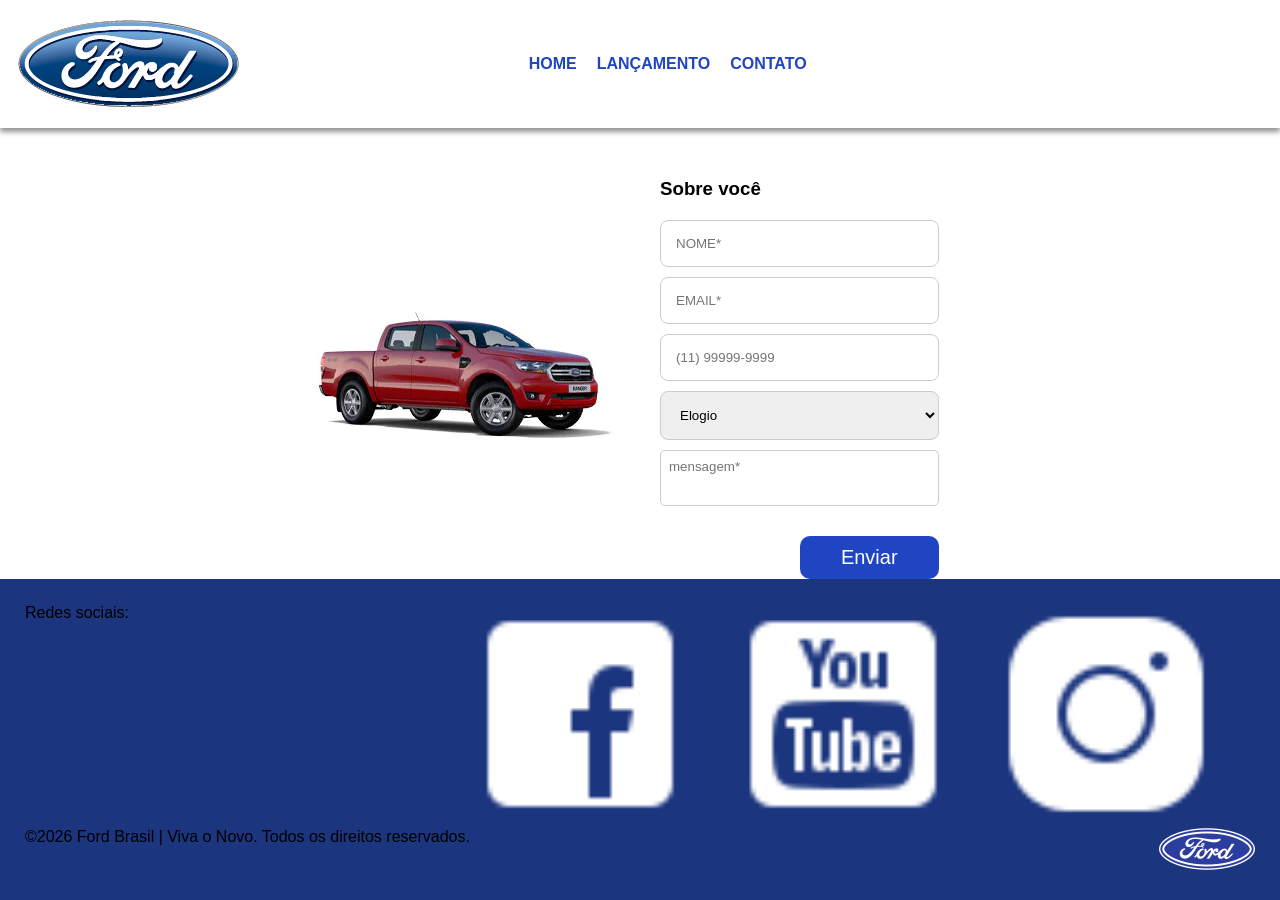
<file: anexo_desafio_htmlcss/contato.html>
<!DOCTYPE html>
<html lang="pt-br">

<head>
    <meta charset="UTF-8">
    <meta name="viewport" content="width=device-width, initial-scale=1.0">
    <link rel="icon" href="img/ford-icone.svg">
    <link rel="stylesheet" href="css/header-grid.css">
    <link rel="stylesheet" href="css/footer-grid.css">
    <link rel="stylesheet" href="css/main_contato.css">
    <title>Ford</title>
</head>

<body class="body">

    <header class="header-container">
        <figure class="logo">
            <img src="img/logo-ford-256.png" alt="Ford">
        </figure>
        <nav class="nav-bar">
            <a href="HOME.html">HOME</a>
            <a href="lancamento.html">LANÇAMENTO</a>
            <a href="contato.html">CONTATO</a>
        </nav>
    </header>


    <main class="main">

        <figure class="item imagem">
            <img src="img/xls 2.2 diesel.jpg" alt="">
        </figure>

        <form action="" class="item forms">

            <section class="formulario">
                <h3>Sobre você</h3>

                <input type="text" id="nome" placeholder="NOME*">

                <input type="email" id="email" placeholder="EMAIL*">

                <input type="tel" id="telefone" placeholder="(11) 99999-9999">

                <select name="seleciona" id="selecao">
                    <option value="vazio" disabled></option>
                    <option value="elogio">Elogio</option>
                    <option value="reclamação">Reclamação</option>
                    <option value="solicitação">Solicitação</option>
                </select>

                <textarea name="mensagem" id="mensagem" placeholder="mensagem*"></textarea>
                <button type="button">Enviar</button>
            </section>
            
        </form>
    </main>

    <footer class="footer-container">

        <section class="redes">
            <p>Redes sociais:</p>
        </section>

        <figure class="imagens-logos">

            <a href="https://www.facebook.com/ford"><img src="img/facebook-50.png" alt="Facebook logo"></a>

            <a href="https://www.youtube.com/user/ford"><img src="img/youtube-squared-50.png" alt="Youtube logo"></a>

            <a href="https://www.instagram.com/fordbrasil/"><img src="img/instagram-logo-50.png"
                    alt="Instagram Logo"></a>

        </figure>

        <article class="direitos">
            <p class="direitos">&copy;2026 Ford Brasil | Viva o Novo. Todos os direitos reservados.</p>
        </article>

        <article class="ford-logo-footer">
            <img src="img/ford-96.png" alt="">
        </article>

    </footer>

</body>

</html>
</file>
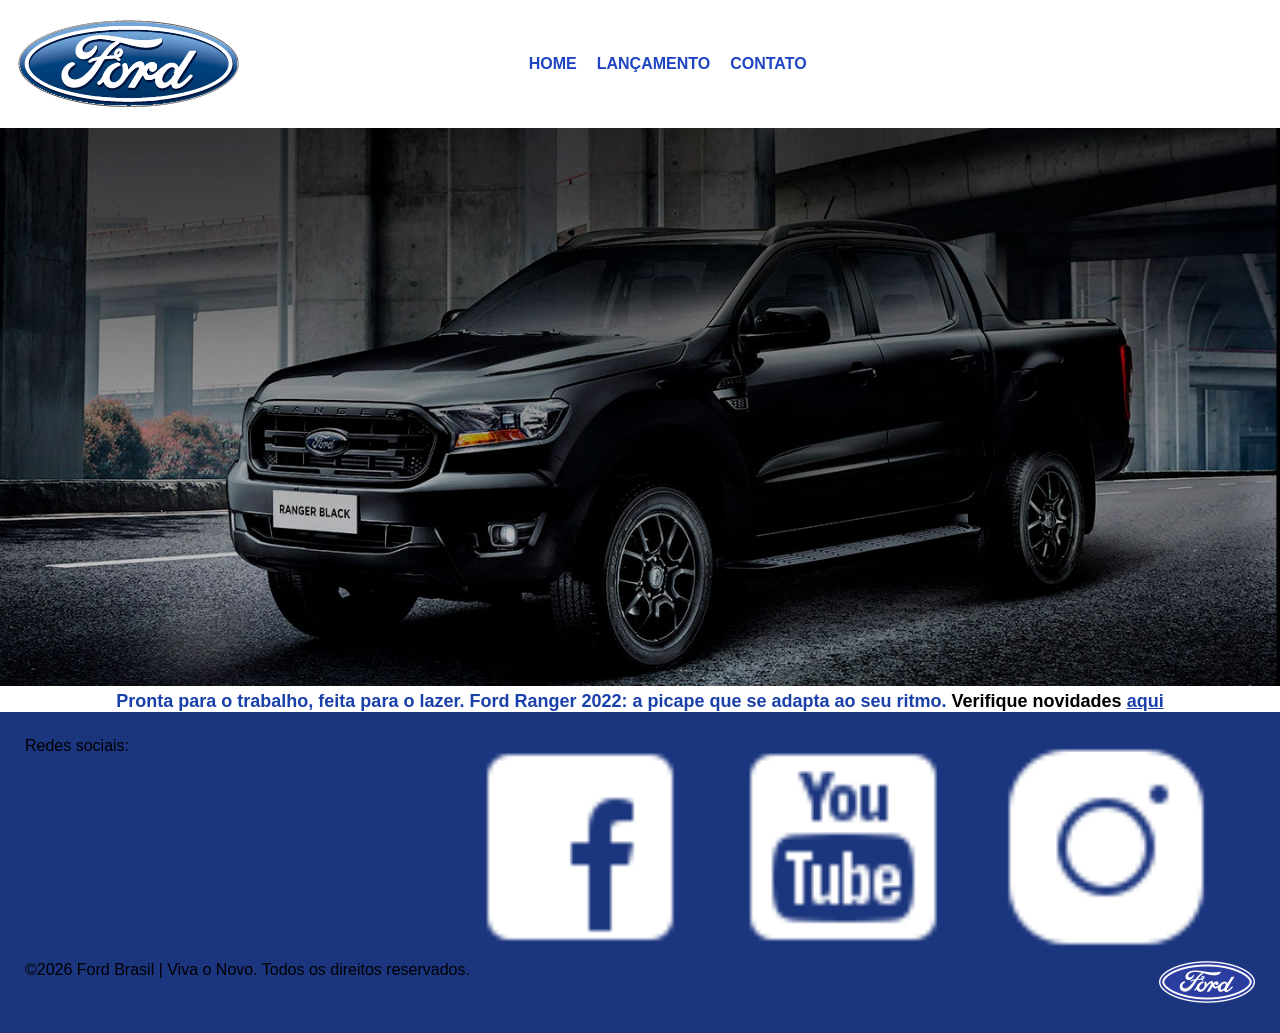
<file: anexo_desafio_htmlcss/HOME.html>
<!DOCTYPE html>
<html lang="en">

<head>
    <meta charset="UTF-8">
    <meta name="viewport" content="width=device-width, initial-scale=1.0">
    <link rel="icon" href="img/ford-icone.svg">
    <link rel="stylesheet" href="./css/header-grid.css">
    <link rel="stylesheet" href="./css/main-grid.css">
    <link rel="stylesheet" href="./css/footer-grid.css">
    <title>FORD</title>
</head>

<body class="body-container">

    <header class="header-container">
        <figure class="logo">
            <img src="img/logo-ford-256.png" alt="Ford">
        </figure>
        <nav class="nav-bar">
            <a href="HOME.html">HOME</a>
            <a href="lancamento.html">LANÇAMENTO</a>
            <a href="contato.html">CONTATO</a>
        </nav>
    </header>

    <main class="main-container">

        <figure class="imagem-carro">
            <a href="lancamento.html"><img class="imagem" src="img/imagem_1.jpg" alt="Novo FORD RANGER"></a>
            <p class="paragrafo"><span>Pronta para o trabalho, feita para o lazer. Ford Ranger 2022: a picape que se
                    adapta ao seu ritmo.</span> Verifique novidades <a href="lancamento.html">aqui</a>
            </p>
        </figure>

    </main>

    <footer class="footer-container">

        <section class="redes">
            <p>Redes sociais:</p>
        </section>

        <figure class="imagens-logos">

            <a href="https://www.facebook.com/ford" target="_blank"><img src="img/facebook-50.png" alt="Facebook logo"></a>

            <a href="https://www.youtube.com/user/ford" target="_blank"><img src="img/youtube-squared-50.png" alt="Youtube logo"></a>

            <a href="https://www.instagram.com/fordbrasil/" target="_blank"><img src="img/instagram-logo-50.png"
                    alt="Instagram Logo"></a>

        </figure>

        <article class="direitos">
            <p class="direitos">&copy;2026 Ford Brasil | Viva o Novo. Todos os direitos reservados.</p>
        </article>

        <article class="ford-logo-footer">
            <img src="img/ford-96.png" alt="">
        </article>

    </footer>

</body>

</html>
</file>
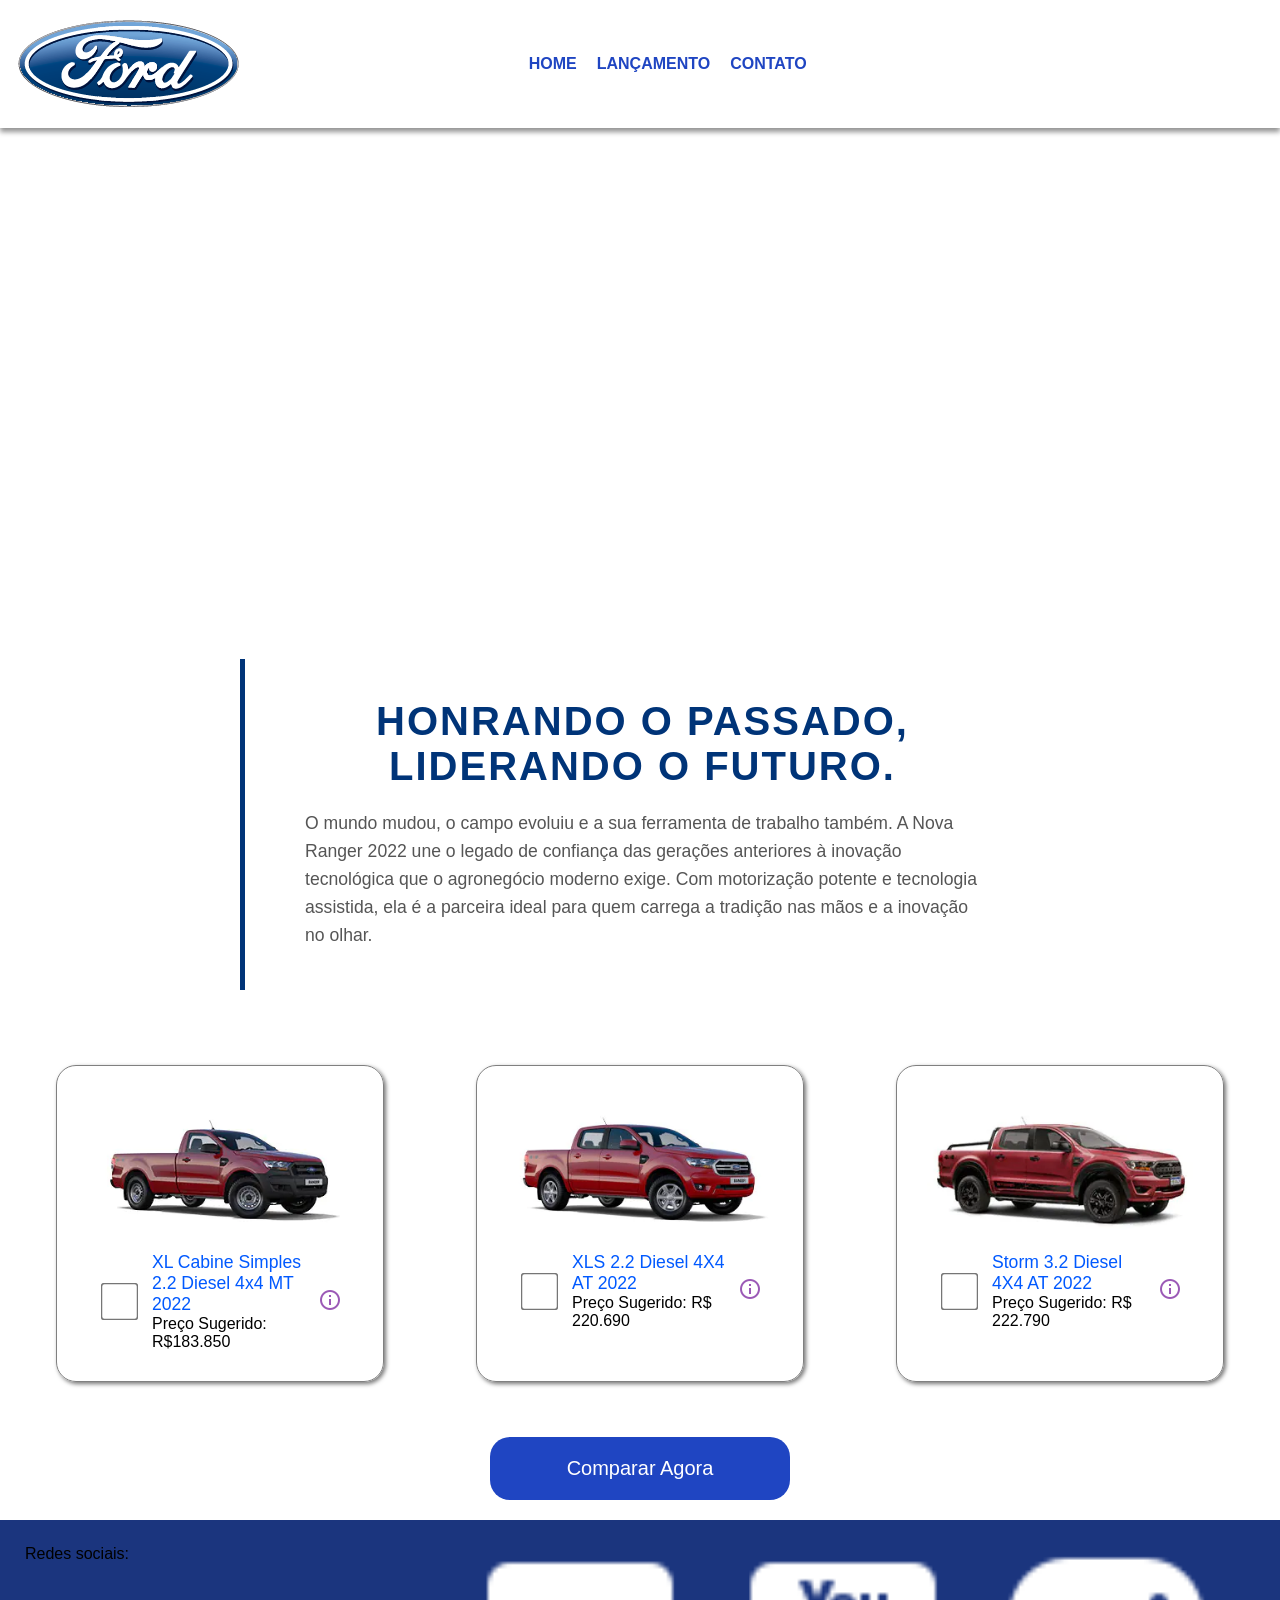
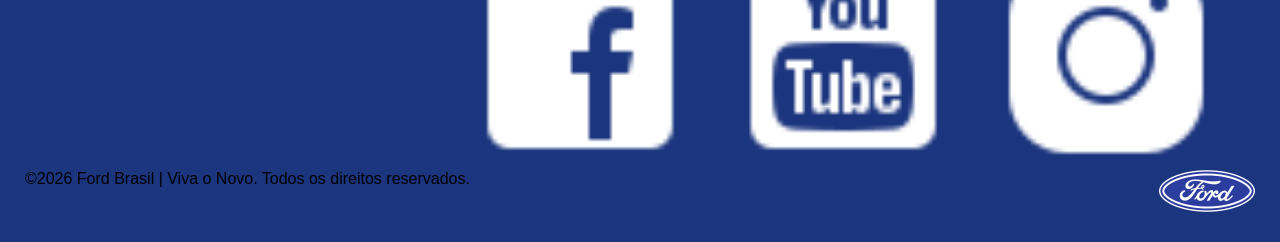
<file: anexo_desafio_htmlcss/lancamento.html>
<!DOCTYPE html>
<html lang="en">

<head>
    <meta charset="UTF-8">
    <meta name="viewport" content="width=device-width, initial-scale=1.0">
    <link rel="icon" href="img/ford-icone.svg">
    <link rel="stylesheet" href="css/header-grid.css">
    <link rel="stylesheet" href="css/main_lancamento.css">
    <link rel="stylesheet" href="css/footer-grid.css">
    <title>Ford</title>
</head>

<body class="body-container">

    <header class="header-container">
        <figure class="logo">
            <img src="img/logo-ford-256.png" alt="Ford">
        </figure>
        <nav class="nav-bar">
            <a href="HOME.html">HOME</a>
            <a href="lancamento.html">LANÇAMENTO</a>
            <a href="contato.html">CONTATO</a>
        </nav>
    </header>

    <main class="main-container">

        <iframe class="video" src="https://www.youtube.com/embed/vQsryuNmsL0" title="Ford Ranger 2022 | Gerações"
            frameborder="0"
            allow="accelerometer; autoplay; clipboard-write; encrypted-media; gyroscope; picture-in-picture; web-share"
            referrerpolicy="strict-origin-when-cross-origin" allowfullscreen></iframe>

        <article class="secao-texto">
            <h3>Honrando o passado, liderando o futuro.</h3>
            <p>O mundo mudou, o campo evoluiu e a sua ferramenta de trabalho também. A Nova Ranger 2022 une o legado de
                confiança das gerações anteriores à inovação tecnológica que o agronegócio moderno exige. Com
                motorização potente e tecnologia assistida, ela é a parceira ideal para quem carrega a tradição nas mãos
                e a inovação no olhar.</p>
        </article>

        <div class="card-group">

            <div class="card">
                <figure class="imagem-carro">
                    <img src="img/XL Cabine.jpg" alt="XL cabine carro">
                </figure>

                <section class="informacoes">
                    <div class="info_carro">
                        <input type="checkbox" name="carro" id="carro1">
                        <div class="paragrafo">
                            <label for="carro1">
                                <p><span>XL Cabine Simples 2.2 Diesel 4x4 MT 2022</span></p>
                            </label>
                            <p>Preço Sugerido: R$183.850</p>
                        </div>
                        <figure>
                            <img src="img/info.png" alt="Informação">
                        </figure>
                    </div>
                </section>

            </div>

            <div class="card">
                <figure class="imagem-carro">
                    <img src="img/xls 2.2 diesel.jpg" alt="XL cabine carro">
                </figure>

                <section class="informacoes">
                    <div class="info_carro">
                        <input type="checkbox" name="carro" id="carro2">
                        <div class="paragrafo">
                            <label for="carro2"><p><span>XLS 2.2 Diesel 4X4 AT 2022</span></p></label>
                            <p>Preço Sugerido: R$ 220.690
                            </p>
                        </div>
                        <figure>
                            <img src="img/info.png" alt="Informação">
                        </figure>
                    </div>
                </section>
            </div>

            <div class="card">
                <figure class="imagem-carro">
                    <img src="img/storm.jpg" alt="XL cabine carro">
                </figure>

                <section class="informacoes">
                    <div class="info_carro">
                        <input type="checkbox" name="carro" id="carro3">
                        <div class="paragrafo">
                            <label for="carro3"><p><span>Storm 3.2 Diesel 4X4 AT 2022</span></p></label>
                            <p>Preço Sugerido: R$ 222.790</p>
                        </div>
                        <figure>
                            <img src="img/info.png" alt="Informação">
                        </figure>
                    </div>
                </section>
            </div>

        </div>

        <div class="button">
            <button type="button">Comparar Agora</button>
        </div>

    </main>

    <footer class="footer-container">

        <section class="redes">
            <p>Redes sociais:</p>
        </section>

        <figure class="imagens-logos">

            <a href="https://www.facebook.com/ford"><img src="img/facebook-50.png" alt="Facebook logo"></a>

            <a href="https://www.youtube.com/user/ford"><img src="img/youtube-squared-50.png" alt="Youtube logo"></a>

            <a href="https://www.instagram.com/fordbrasil/"><img src="img/instagram-logo-50.png"
                    alt="Instagram Logo"></a>

        </figure>

        <article class="direitos">
            <p>&copy;2026 Ford Brasil | Viva o Novo. Todos os direitos reservados.</p>
        </article>

        <article class="ford-logo-footer">
            <img src="img/ford-96.png" alt="">
        </article>

    </footer>

</body>

</html>
</file>
<file: anexo_desafio_htmlcss/css/header-grid.css>
* {
    margin: 0;
    padding: 0;
    box-sizing: border-box;
    font-family: Arial, Helvetica, sans-serif;
}

.header-container {
    display: grid;
    grid-template-columns: auto 1fr 0.2fr;
    padding: 15px;
    box-shadow: 0px 4px 5px rgba(0, 0, 0, 0.425);
}

.nav-bar {
    display: flex;
    justify-content: center;
    align-items: center;
    gap: 20px;
}

.nav-bar a {
    text-decoration: none;
    color: #1f45c2;
    font-weight: bold;
    transition: .2s;
    position: relative;
}

.nav-bar a::after{
    content: "";
    position: absolute;
    left: 0;
    bottom: -4px;
    width: 0%;
    height: 2px;
    background-color: #1f45c2;
    transition: width 0.3s ease-in-out;
}

.nav-bar a:hover::after {
    width: 100%;
  }

@media (max-width: 768px) {
    .header-container {
        display: grid;
        grid-template-columns: 1fr;
        gap: 10px;
        margin-bottom: 20px;
    }

    .nav-bar {
        position: static;      
        transform: none;  
        display: flex;
        flex-direction: column;
        align-items: center;
        gap: 10px;
        width: 100%;
        text-align: center;
        padding: 10px;
        border-radius: 10px;
    }

    .logo {
        text-align: center;
    }

    .logo img{
        width: 35%;
    }

}
</file>
<file: anexo_desafio_htmlcss/css/footer-grid.css>
.footer-container{
    background-color:#1b357e;
    display: grid;
    grid-template-columns: auto 1fr;
    padding: 25px;
}

.footer-container .ford-logo-footer{
    justify-self: end;
    align-self: center;
}

.imagens-logos {
    display: grid;
    grid-auto-flow: column;
    align-items: center;
    gap: 4px;
}

.imagens-logos img {
    width: 85%;
    justify-self: center;
}

.imagens-logos p {
    color: white;
    font-weight: bold;
    font-size: 15px;
}
</file>
<file: anexo_desafio_htmlcss/css/main_contato.css>
* {
    margin: 0;
    padding: 0;
    box-sizing: border-box;
}

body {
    height: 100vh;
    display: flex;
    flex-direction: column;
}

.main {
    flex: 1;
    display: flex;
    padding-top: 50px;
    gap: 40px;
}

.item {
    display: flex;
    flex-direction: column;
    align-items: center;
    width: 100%;
}

.formulario {
    display: flex;
    flex-direction: column;
    justify-content: center;
    height: 100%;
    width: 45%;
    gap: 10px;
}

.formulario button {
    align-self: flex-end;
}

.formulario h3 {
    margin-bottom: 10px;
}

input {
    width: 100%;
    padding: 15px;
    border-radius: 8px;
    border: 1px solid #ccc;
}

#selecao {
    width: 100%;
    padding: 15px;
    border-radius: 8px;
    border: 1px solid #ccc;
}

#mensagem {
    width: 100%;
    height: 20%;
    text-align: start;
    border-radius: 5px;
    border: 1px solid #ccc;
    resize: none;
    padding: 8px;
}

.imagem {
    display: flex;
    height: 100%;
    align-items: flex-end;
    justify-content: center;
}


.forms {
    display: flex;
    align-items: flex-start;
}

button {
    margin-top: 20px;
    border-radius: 10px;
    border: none;
    padding: 10px;
    width: 50%;
    background-color: #1f45c2;
    color: #ffff;
    font-size: 20px;
    cursor: pointer;
    transition: 0.4s ease;
}

button:hover {
    background-color: blue;
    transform: scale(1.1);
}

.forms {}

@media (max-width: 767px) {
    .main {
        display: flex;
        flex-direction: column;
    }

    .item {
        display: flex;
        flex-direction: column;
        align-items: center;
        width: 100%;
    }

    .formulario {
        display: flex;
        flex-direction: column;
        width: 100%;
        gap: 4px;
    }

    input {
        width: 100%;
        border-radius: 8px;
        border: 1px solid #ccc;
    }

    button {
        margin-top: 20px;
        border-radius: 10px;
        border: none;
        padding: 10px;
        width: 50%;
        background-color: #1f45c2;
        color: #ffff;
        font-size: 20px;
        cursor: pointer;
        transition: 0.4s ease;
    }

    .formulario button {
        width: 100%;
    }

    #mensagem {
        padding: 8px;
        height: 200px;
    }

    section {
        padding: 40px 20px;
    }
}

@media (max-width: 1024px) {
    .main {
        display: flex;
        flex-direction: column;
    }

    .item {
        display: flex;
        flex-direction: column;
        align-items: center;
        width: 100%;
    }

    .formulario {
        display: flex;
        flex-direction: column;
        width: 100%;
        gap: 4px;
    }

    input {
        width: 100%;
        border-radius: 8px;
        border: 1px solid #ccc;
    }

    button {
        border-radius: 10px;
        border: none;
        padding: 10px;
        width: 50%;
        background-color: #1f45c2;
        color: #ffff;
        font-size: 20px;
        cursor: pointer;
        transition: 0.4s ease;
    }
}
</file>
<file: anexo_desafio_htmlcss/css/main-grid.css>
* {
    padding: 0;
    margin: 0;
    box-sizing: border-box;
}

.body-container {
    display: grid;
    grid-template-rows: auto 1fr auto;
    min-height: 100vh;
}

.main-container {
    display: grid;
    justify-content: center;
    align-content: center;
    grid-template-rows: repeat(2, max-content);
}

.imagem-carro {
    display: flex;
    flex-direction: column;
    justify-content: center;
    align-items: center;
    font-weight: bold;
    font-size: 18px; 
    width: 100%;
}

.paragrafo span {
    color: #1139a7f5;
}

.paragrafo a {
    color: #1139a7f5;
}

.imagem {
    width: 100%;
}

@media(max-width: 768px){
    .paragrafo {
        text-align: center;
        font-size: 14px;
    }

    main {
        padding: 30px;
    }
}
</file>
<file: anexo_desafio_htmlcss/css/main_lancamento.css>
* {
    padding: 0;
    margin: 0;
    box-sizing: border-box;
}


.body-container {
    display: grid;
    grid-template-rows: auto 1fr auto;
    min-height: 100vh;
}

.main-container {
    display: grid;
    grid-template-rows: 1fr auto auto auto;
}

.button {
    justify-self: center;
    padding: 20px;
}

button {
    padding: 20px;
    border-radius: 20px;
    width: 15em;
    background-color: #1f45c2;
    color: #ffff;
    font-size: 20px;
    cursor: pointer;
    transition: 0.4s ease;
    border: none;
}

button:hover {
    background-color: blue;
    transform: scale(1.1);
}

.secao-texto {
    padding: 40px 60px;
    max-width: 800px;
    margin: 40px auto;
    border-left: 5px solid #003478;
    background-color: #fff;
    text-align: left;
    justify-self: start;
}

.secao-texto h3 {
    font-size: 2.5rem;
    text-transform: uppercase;
    letter-spacing: 2px;
    margin-bottom: 20px;
    color: #003478;
    text-align: center;
}

.secao-texto p {
    font-size: 1.1rem;
    line-height: 1.6;
    color: #555;
}

.card-group {
    display: grid;
    grid-template-columns: repeat(auto-fit, minmax(250px, 1fr));
    gap: 10px;
    padding: 15px;
    justify-items: center;
}

.card {
    width: 80%;
    margin: 20px 0;
    border: 1px solid gray;
    border-radius: 20px;
    box-shadow: 2px 2px 4px rgba(0, 0, 0, 0.534);
    padding: 30px;
    transition: 0.9s all;
}

.card:hover {
    transform: translateY(-20px);
}

.imagem-carro {
    justify-self: center;
}

.info_carro {
    display: flex;
    align-items: center;
    justify-content: space-between;
    width: 100%;
    padding: 0 10px;
}

.info_carro .paragrafo {
    width: auto;
    flex: 1;
    margin: 0 10px;
}

.info_carro .paragrafo p:first-child {
    font-size: 1.1em;
    width: 98%;
}

.info_carro input[type="checkbox"] {
    width: 25px;
    height: 25px;
    transform: scale(1.5);
    margin: 10px;
}

.informacoes {
    display: flex;
    align-items: center;
    gap: 10px;
}

.informacoes figure {
    width: 10%;
}

.imagem-carro img {
    max-width: 100%;
    height: auto;
}

span {
    color: rgb(0, 89, 255);
}

iframe {
    width: 100%;
    aspect-ratio: 25 / 9;
    height: auto;
    margin-top: 30px;
}

@media (max-width: 767px) {
    .card {
        padding: 15px;
    }

    .info_carro {
        flex-direction: column;
        justify-content: center;
        gap: 3px;
    }

    .paragrafo {
        text-align: center;
        padding: 20px;
    }

    .info_carro input {
        margin-bottom: 10px;
    }

    .informacoes figure {
        width: 30px;
        align-self: center;
    }

    iframe {
        width: 100%;
        aspect-ratio: 12 / 10;
        height: auto;
    }

    button {
        width: 12em;
    }

    .secao-texto {
        max-width: 100%;
        padding: 30px 20px;
        margin: 20px 10px;
        border-left: 4px solid #003478;
        justify-self: center;
    }

    .secao-texto h3 {
        font-size: 1.6rem;
        text-align: left;
    }

    .secao-texto p {
        font-size: 1rem;
    }

}
</file>
